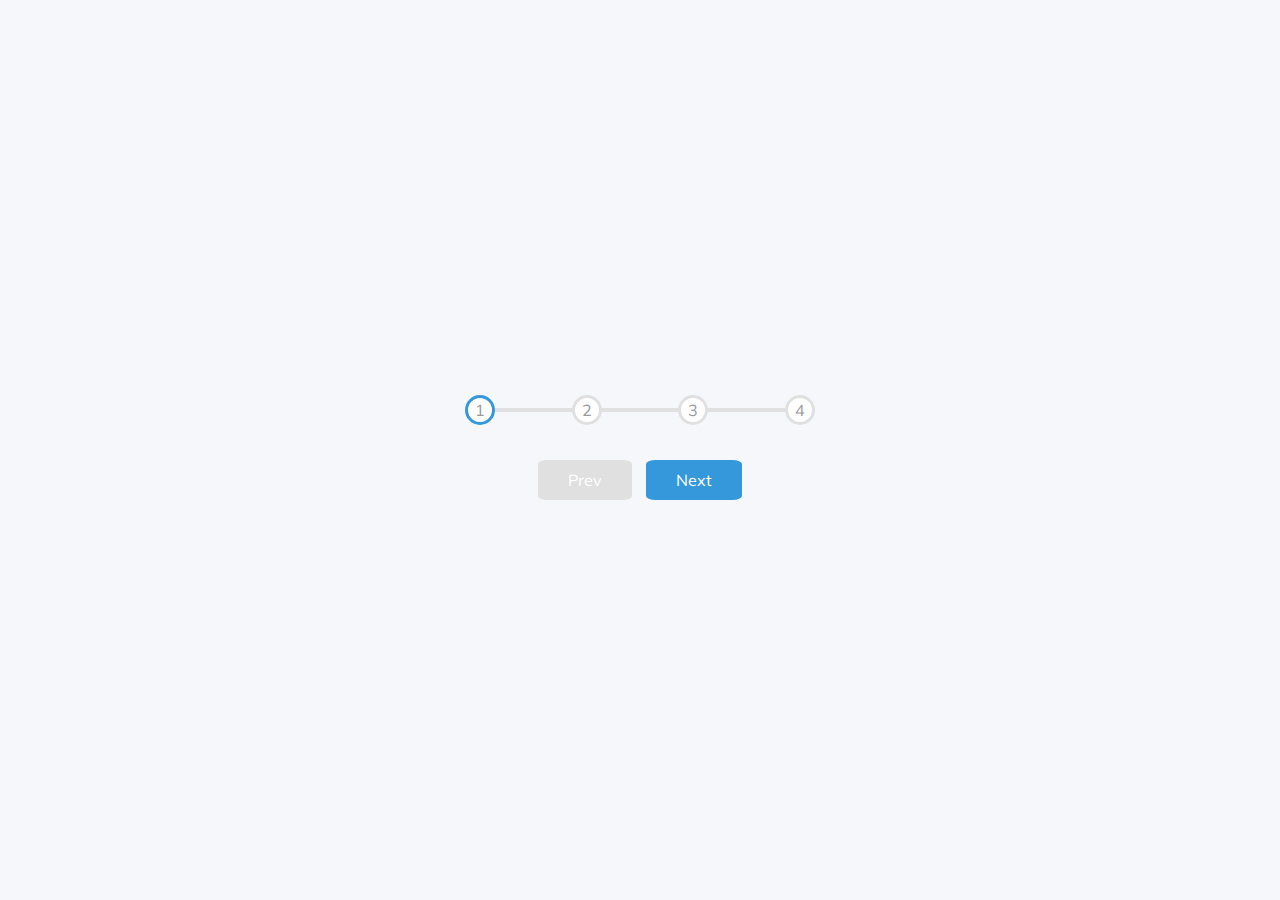
<file: index.html>
<!doctype html>
<html lang="en">
<head>
    <meta charset="UTF-8">
    <meta name="viewport"
          content="width=device-width, user-scalable=no, initial-scale=1.0, maximum-scale=1.0, minimum-scale=1.0">
    <meta http-equiv="X-UA-Compatible" content="ie=edge">
    <link rel="stylesheet" href="style2.css">
    <title>Document</title>
</head>
<body>
    <div class="container">
        <div class="progress-container">
            <div class="progress" id="progress"></div>
            <div class="circle active">1</div>
            <div class="circle">2</div>
            <div class="circle">3</div>
            <div class="circle">4</div>
        </div>

        <button class="btn" id="prev" disabled>Prev</button>
        <button class="btn" id="next">Next</button>
    </div>
    <script src="testApp.js"></script>
</body>
</html>
</file>
<file: style2.css>
@import url('https://fonts.googleapis.com/css2?family=Muli&display=swap');

:root {
    --line-border-fill: #3498db;
    --line-border-empty: #e0e0e0
}

* {
    box-sizing: border-box;
}

body {
    background-color: #f6f7fb;;
    font-family: 'Muli', sans-serif;
    display: flex;
    justify-content: center;
    align-items: center;
    overflow: hidden;
    height: 100vh;
    margin: 0;
}

.container {
    text-align: center;
}

.progress-container {
    position: relative;
    display: flex;
    justify-content: space-between;
    width: 350px;
    max-width: 100%;
    margin-bottom: 30px;
}

/*empty line*/
.progress-container::before {
    content: '';
    background-color: var(--line-border-empty);
    position: absolute;
    height: 4px;
    width: 100%;
    top: 50%;
    left: 0;
    /*делает линию по середине*/
    transform: translateY(-50%);
    z-index: -2;
}

/*progress line*/
.progress {
    background-color: var(--line-border-fill);
    position: absolute;
    height: 4px;
    width: 0%;
    top: 50%;
    left: 0;
    /*делает линию по середине*/
    transform: translateY(-50%);
    z-index: -2;
    /*будет плавно ходить*/
    transition: 2s ease;
}

/*circle*/

.circle {
    width: 30px;
    height: 30px;
    border-radius: 50%;
    background-color: white;
    color: #999;
    border: 3px solid var(--line-border-empty);
    border-color: var(--line-border-empty);
    display: flex;
    align-items: center;
    justify-content: center;
    /*для изминения border*/
    transition: 0.4s ease;
}

.circle.active {
    border-color: var(--line-border-fill);
}

.btn {
    background-color: var(--line-border-fill);
    padding: 10px 30px;
    border-radius: 10%;
    color: white;
    border: 0;
    font-family: inherit;
    cursor: pointer;
    margin: 5px;
    font-size: 16px;
}

/*когда кликаем будет при нажатии интересный эффект*/
.btn:active {
    transform: scale(0.95);
}

.btn:focus {
    outline: none;
}

.btn:disabled {
    background-color: var(--line-border-empty);
    cursor: not-allowed;
}
</file>
